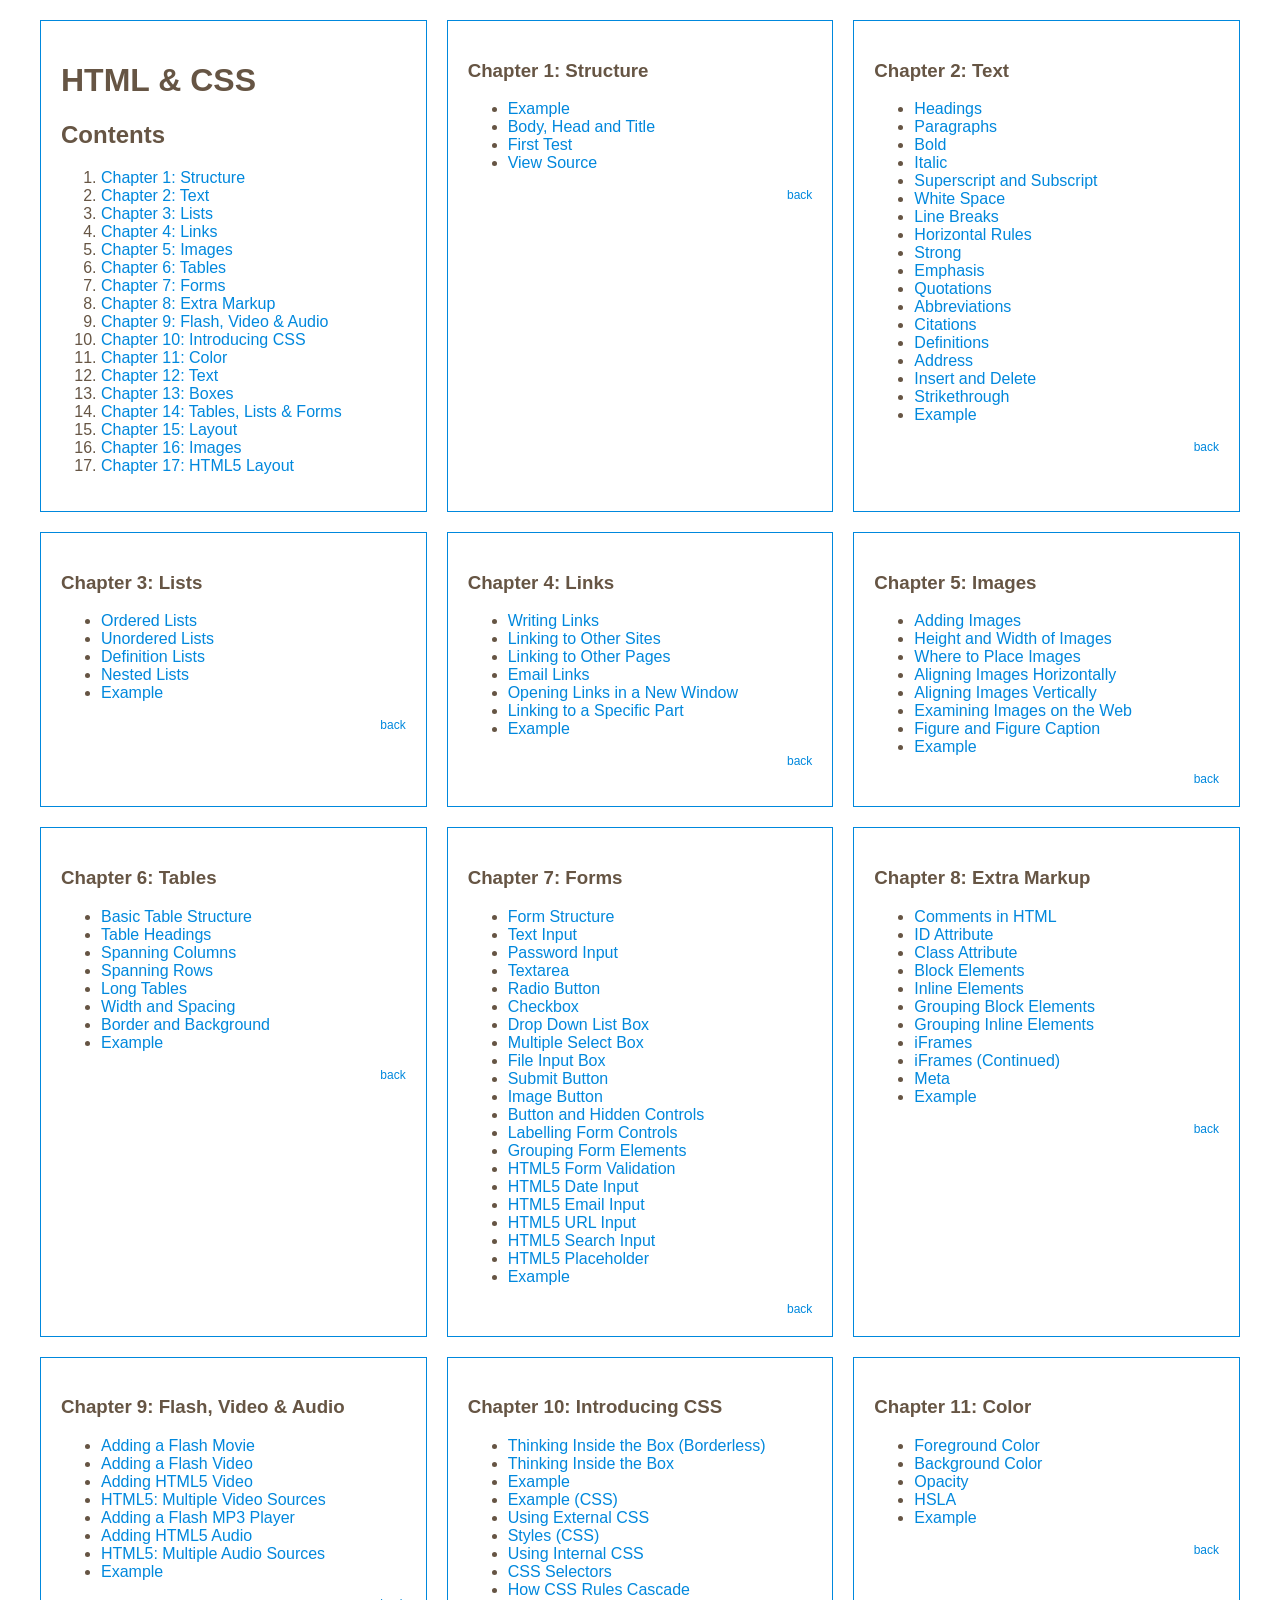
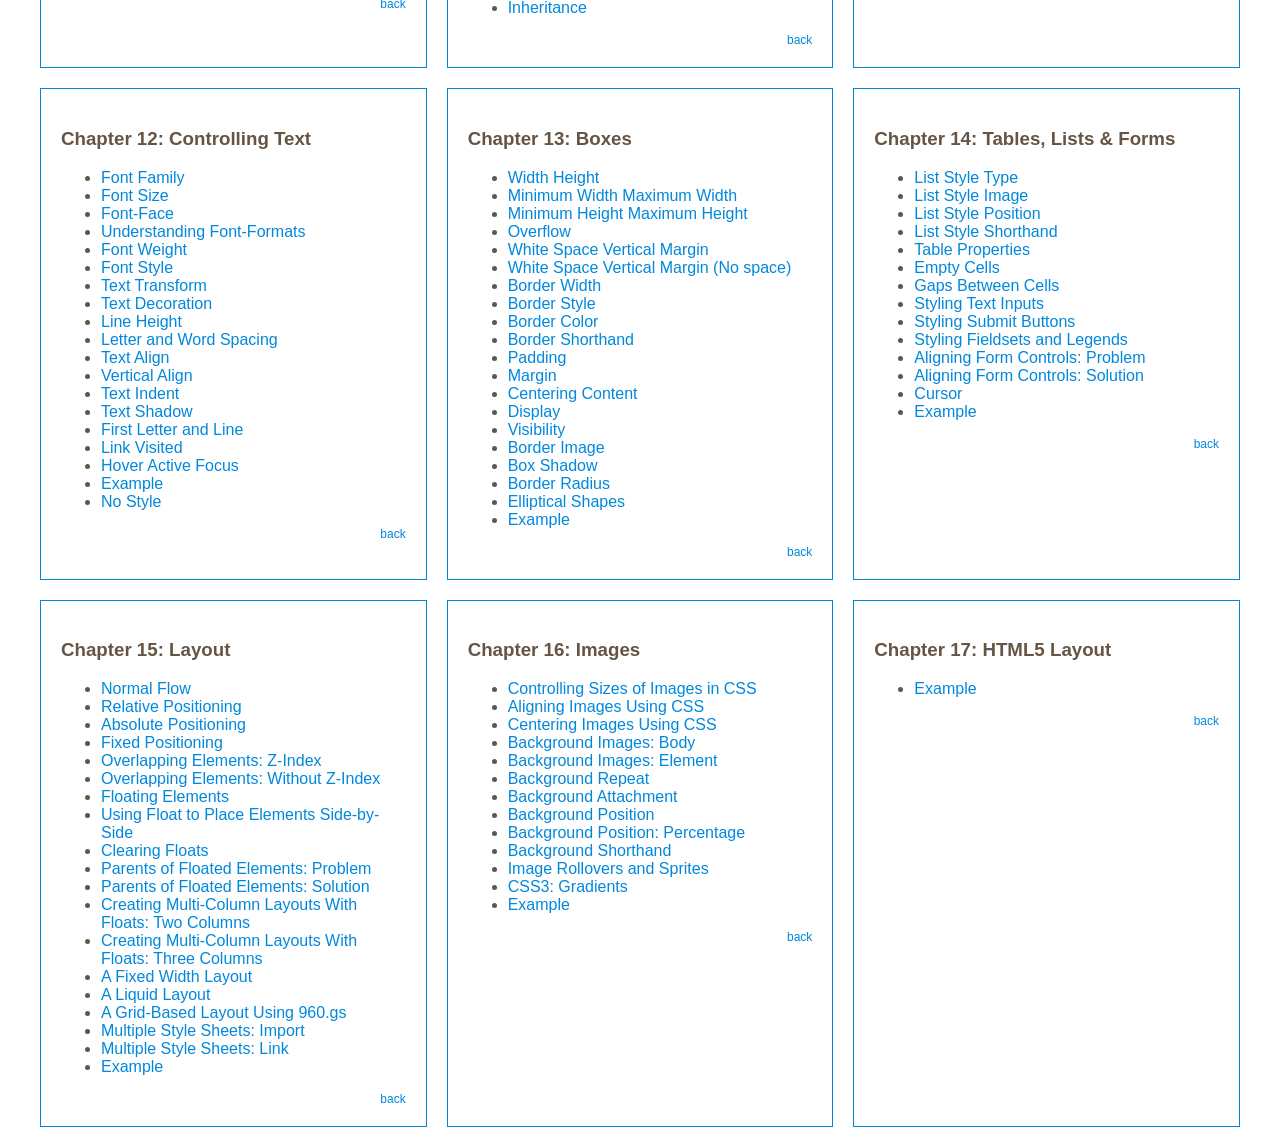
<file: index.html>
<!doctype html>
<html>
  <head>
    <title>HTML & CSS - Design and Build Websites</title>
    <link rel="stylesheet" href="./styles.css">
  </head>

  <body>
    <div id="container">
      <div class="section">
        <h1>HTML & CSS</h1>
        <h2 id="contents">Contents</h2>
        <ol>
          <li><a href="#one">Chapter 1: Structure</a></li>
          <li><a href="#two">Chapter 2: Text</a></li>
          <li><a href="#three">Chapter 3: Lists</a></li>
          <li><a href="#four">Chapter 4: Links</a></li>
          <li><a href="#five">Chapter 5: Images</a></li>
          <li><a href="#six">Chapter 6: Tables</a></li>
          <li><a href="#seven">Chapter 7: Forms</a></li>
          <li><a href="#eight">Chapter 8: Extra Markup</a></li>
          <li><a href="#nine">Chapter 9: Flash, Video & Audio</a></li>
          <li><a href="#ten">Chapter 10: Introducing CSS</a></li>
          <li><a href="#eleven">Chapter 11: Color</a></li>
          <li><a href="#twelve">Chapter 12: Text</a></li>
          <li><a href="#thirteen">Chapter 13: Boxes</a></li>
          <li><a href="#fourteen">Chapter 14: Tables, Lists & Forms</a></li>
          <li><a href="#fifteen">Chapter 15: Layout</a></li>
          <li><a href="#sixteen">Chapter 16: Images</a></li>
          <li><a href="#seventeen">Chapter 17: HTML5 Layout</a></li>
        </ol>
      </div>
      <div class="section">
        <h3 id="one">Chapter 1: Structure</h3>
        <ul>
          <li><a href="chapter-01/example.html">Example</a></li>
          <li>
            <a href="chapter-01/body-head-title.html">Body, Head and Title</a>
          </li>
          <li><a href="chapter-01/first-test.html">First Test</a></li>
          <li><a href="chapter-01/view-source.html">View Source</a></li>
        </ul>
        <p><a class="little" href="#contents">back</a></p>
      </div>
      <div class="section">
        <h3 id="two">Chapter 2: Text</h3>
        <ul>
          <li><a href="chapter-02/headings.html">Headings</a></li>
          <li><a href="chapter-02/paragraphs.html">Paragraphs</a></li>
          <li><a href="chapter-02/bold.html">Bold</a></li>
          <li><a href="chapter-02/italic.html">Italic</a></li>
          <li>
            <a href="chapter-02/superscript-and-subscript.html"
              >Superscript and Subscript</a
            >
          </li>
          <li><a href="chapter-02/white-space.html">White Space</a></li>
          <li><a href="chapter-02/line-breaks.html">Line Breaks</a></li>
          <li>
            <a href="chapter-02/horizontal-rules.html">Horizontal Rules</a>
          </li>
          <li><a href="chapter-02/strong.html">Strong</a></li>
          <li><a href="chapter-02/emphasis.html">Emphasis</a></li>
          <li><a href="chapter-02/quotations.html">Quotations</a></li>
          <li><a href="chapter-02/abbreviations.html">Abbreviations</a></li>
          <li><a href="chapter-02/citations.html">Citations</a></li>
          <li><a href="chapter-02/definitions.html">Definitions</a></li>
          <li><a href="chapter-02/address.html">Address</a></li>
          <li>
            <a href="chapter-02/insert-and-delete.html">Insert and Delete</a>
          </li>
          <li><a href="chapter-02/strikethrough.html">Strikethrough</a></li>
          <li><a href="chapter-02/example.html">Example</a></li>
        </ul>
        <p><a class="little" href="#contents">back</a></p>
      </div>
      <div class="section">
        <h3 id="three">Chapter 3: Lists</h3>
        <ul>
          <li><a href="chapter-03/ordered-lists.html">Ordered Lists</a></li>
          <li><a href="chapter-03/unordered-lists.html">Unordered Lists</a></li>
          <li>
            <a href="chapter-03/definition-lists.html">Definition Lists</a>
          </li>
          <li><a href="chapter-03/nested-lists.html">Nested Lists</a></li>
          <li><a href="chapter-03/example.html">Example</a></li>
        </ul>
        <p><a class="little" href="#contents">back</a></p>
      </div>
      <div class="section">
        <h3 id="four">Chapter 4: Links</h3>
        <ul>
          <li><a href="chapter-04/writing-links.html">Writing Links</a></li>
          <li>
            <a href="chapter-04/linking-to-other-sites.html"
              >Linking to Other Sites</a
            >
          </li>
          <li>
            <a href="chapter-04/linking-to-other-pages.html"
              >Linking to Other Pages</a
            >
          </li>
          <li><a href="chapter-04/email-links.html">Email Links</a></li>
          <li>
            <a href="chapter-04/opening-links-in-a-new-window.html"
              >Opening Links in a New Window</a
            >
          </li>
          <li>
            <a href="chapter-04/linking-to-a-specific-part.html"
              >Linking to a Specific Part</a
            >
          </li>
          <li><a href="chapter-04/example.html">Example</a></li>
        </ul>
        <p><a class="little" href="#contents">back</a></p>
      </div>
      <div class="section">
        <h3 id="five">Chapter 5: Images</h3>
        <ul>
          <li><a href="chapter-05/adding-images.html">Adding Images</a></li>
          <li>
            <a href="chapter-05/height-and-width-of-images.html"
              >Height and Width of Images</a
            >
          </li>
          <li>
            <a href="chapter-05/where-to-place-images.html"
              >Where to Place Images</a
            >
          </li>
          <li>
            <a href="chapter-05/aligning-images-horizontally.html"
              >Aligning Images Horizontally</a
            >
          </li>
          <li>
            <a href="chapter-05/aligning-images-vertically.html"
              >Aligning Images Vertically</a
            >
          </li>
          <li>
            <a href="chapter-05/examining-images-on-the-web.html"
              >Examining Images on the Web</a
            >
          </li>
          <li>
            <a href="chapter-05/figure-and-figure-caption.html"
              >Figure and Figure Caption</a
            >
          </li>
          <li><a href="chapter-05/example.html">Example</a></li>
        </ul>
        <p><a class="little" href="#contents">back</a></p>
      </div>
      <div class="section">
        <h3 id="six">Chapter 6: Tables</h3>
        <ul>
          <li>
            <a href="chapter-06/basic-table-structure.html"
              >Basic Table Structure</a
            >
          </li>
          <li><a href="chapter-06/table-headings.html">Table Headings</a></li>
          <li>
            <a href="chapter-06/spanning-columns.html">Spanning Columns</a>
          </li>
          <li><a href="chapter-06/spanning-rows.html">Spanning Rows</a></li>
          <li><a href="chapter-06/long-tables.html">Long Tables</a></li>
          <li>
            <a href="chapter-06/width-and-spacing.html">Width and Spacing</a>
          </li>
          <li>
            <a href="chapter-06/border-and-background.html"
              >Border and Background</a
            >
          </li>
          <li><a href="chapter-06/example.html">Example</a></li>
        </ul>
        <p><a class="little" href="#contents">back</a></p>
      </div>
      <div class="section">
        <h3 id="seven">Chapter 7: Forms</h3>
        <ul>
          <li><a href="chapter-07/form-structure.html">Form Structure</a></li>
          <li><a href="chapter-07/text-input.html">Text Input</a></li>
          <li><a href="chapter-07/password-input.html">Password Input</a></li>
          <li><a href="chapter-07/textarea.html">Textarea</a></li>
          <li><a href="chapter-07/radio-button.html">Radio Button</a></li>
          <li><a href="chapter-07/checkbox.html">Checkbox</a></li>
          <li>
            <a href="chapter-07/drop-down-list-box.html">Drop Down List Box</a>
          </li>
          <li>
            <a href="chapter-07/multiple-select-box.html"
              >Multiple Select Box</a
            >
          </li>
          <li><a href="chapter-07/file-input-box.html">File Input Box</a></li>
          <li><a href="chapter-07/submit-button.html">Submit Button</a></li>
          <li><a href="chapter-07/image-button.html">Image Button</a></li>
          <li>
            <a href="chapter-07/button-and-hidden-controls.html"
              >Button and Hidden Controls</a
            >
          </li>
          <li>
            <a href="chapter-07/labelling-form-controls.html"
              >Labelling Form Controls</a
            >
          </li>
          <li>
            <a href="chapter-07/grouping-form-elements.html"
              >Grouping Form Elements</a
            >
          </li>
          <li>
            <a href="chapter-07/html5-form-validation.html"
              >HTML5 Form Validation</a
            >
          </li>
          <li>
            <a href="chapter-07/html5-date-input.html">HTML5 Date Input</a>
          </li>
          <li>
            <a href="chapter-07/html5-email-input.html">HTML5 Email Input</a>
          </li>
          <li><a href="chapter-07/html5-url-input.html">HTML5 URL Input</a></li>
          <li>
            <a href="chapter-07/html5-search-input.html">HTML5 Search Input</a>
          </li>
          <li>
            <a href="chapter-07/html5-placeholder.html">HTML5 Placeholder</a>
          </li>
          <li><a href="chapter-07/example.html">Example</a></li>
        </ul>
        <p><a class="little" href="#contents">back</a></p>
      </div>
      <div class="section">
        <h3 id="eight">Chapter 8: Extra Markup</h3>
        <ul>
          <li>
            <a href="chapter-08/comments-in-html.html">Comments in HTML</a>
          </li>
          <li><a href="chapter-08/id-attribute.html">ID Attribute</a></li>
          <li><a href="chapter-08/class-attribute.html">Class Attribute</a></li>
          <li><a href="chapter-08/block-elements.html">Block Elements</a></li>
          <li><a href="chapter-08/inline-elements.html">Inline Elements</a></li>
          <li>
            <a href="chapter-08/grouping-block-elements.html"
              >Grouping Block Elements</a
            >
          </li>
          <li>
            <a href="chapter-08/grouping-inline-elements.html"
              >Grouping Inline Elements</a
            >
          </li>
          <li><a href="chapter-08/iframes.html">iFrames</a></li>
          <li>
            <a href="chapter-08/iframes-continued.html">iFrames (Continued)</a>
          </li>
          <li><a href="chapter-08/meta.html">Meta</a></li>
          <li><a href="chapter-08/example.html">Example</a></li>
        </ul>
        <p><a class="little" href="#contents">back</a></p>
      </div>
      <div class="section">
        <h3 id="nine">Chapter 9: Flash, Video & Audio</h3>
        <ul>
          <li>
            <a href="chapter-09/adding-a-flash-movie.html"
              >Adding a Flash Movie</a
            >
          </li>
          <li>
            <a href="chapter-09/adding-a-flash-video.html"
              >Adding a Flash Video</a
            >
          </li>
          <li>
            <a href="chapter-09/adding-html5-video.html">Adding HTML5 Video</a>
          </li>
          <li>
            <a href="chapter-09/multiple-video-sources.html"
              >HTML5: Multiple Video Sources</a
            >
          </li>
          <li>
            <a href="chapter-09/adding-a-flash-mp3-player.html"
              >Adding a Flash MP3 Player</a
            >
          </li>
          <li>
            <a href="chapter-09/adding-html5-audio.html">Adding HTML5 Audio</a>
          </li>
          <li>
            <a href="chapter-09/multiple-audio-sources.html"
              >HTML5: Multiple Audio Sources</a
            >
          </li>
          <li><a href="chapter-09/example.html">Example</a></li>
        </ul>
        <p><a class="little" href="#contents">back</a></p>
      </div>
      <div class="section">
        <h3 id="ten">Chapter 10: Introducing CSS</h3>
        <ul>
          <li>
            <a href="chapter-10/thinking-inside-the-box-borderless.html"
              >Thinking Inside the Box (Borderless)</a
            >
          </li>
          <li>
            <a href="chapter-10/thinking-inside-the-box.html"
              >Thinking Inside the Box</a
            >
          </li>
          <li><a href="chapter-10/example.html">Example</a></li>
          <li><a href="chapter-10/css/example.css">Example (CSS)</a></li>
          <li>
            <a href="chapter-10/using-external-css.html">Using External CSS</a>
          </li>
          <li><a href="chapter-10/css/styles.css">Styles (CSS)</a></li>
          <li>
            <a href="chapter-10/using-internal-css.html">Using Internal CSS</a>
          </li>
          <li><a href="chapter-10/css-selectors.html">CSS Selectors</a></li>
          <li><a href="chapter-10/cascade.html">How CSS Rules Cascade</a></li>
          <li><a href="chapter-10/inheritance.html">Inheritance</a></li>
        </ul>
        <p><a class="little" href="#contents">back</a></p>
      </div>
      <div class="section">
        <h3 id="eleven">Chapter 11: Color</h3>
        <ul>
          <li>
            <a href="chapter-11/foreground-color.html">Foreground Color</a>
          </li>
          <li>
            <a href="chapter-11/background-color.html">Background Color</a>
          </li>
          <li><a href="chapter-11/opacity.html">Opacity</a></li>
          <li><a href="chapter-11/hsla.html">HSLA</a></li>
          <li><a href="chapter-11/example.html">Example</a></li>
        </ul>
        <p><a class="little" href="#contents">back</a></p>
      </div>
      <div class="section">
        <h3 id="twelve">Chapter 12: Controlling Text</h3>
        <ul>
          <li><a href="chapter-12/font-family.html">Font Family</a></li>
          <li><a href="chapter-12/font-size.html">Font Size</a></li>
          <li><a href="chapter-12/font-face.html">Font-Face</a></li>
          <li>
            <a href="chapter-12/understanding-font-formats.html"
              >Understanding Font-Formats</a
            >
          </li>
          <li><a href="chapter-12/font-weight.html">Font Weight</a></li>
          <li><a href="chapter-12/font-style.html">Font Style</a></li>
          <li><a href="chapter-12/text-transform.html">Text Transform</a></li>
          <li><a href="chapter-12/text-decoration.html">Text Decoration</a></li>
          <li><a href="chapter-12/line-height.html">Line Height</a></li>
          <li>
            <a href="chapter-12/letter-and-word-spacing.html"
              >Letter and Word Spacing</a
            >
          </li>
          <li><a href="chapter-12/text-align.html">Text Align</a></li>
          <li><a href="chapter-12/vertical-align.html">Vertical Align</a></li>
          <li><a href="chapter-12/text-indent.html">Text Indent</a></li>
          <li><a href="chapter-12/text-shadow.html">Text Shadow</a></li>
          <li>
            <a href="chapter-12/first-letter-and-line.html"
              >First Letter and Line</a
            >
          </li>
          <li><a href="chapter-12/link-visited.html">Link Visited</a></li>
          <li>
            <a href="chapter-12/hover-active-focus.html">Hover Active Focus</a>
          </li>
          <li><a href="chapter-12/example.html">Example</a></li>
          <li><a href="chapter-12/no-style.html">No Style</a></li>
        </ul>
        <p><a class="little" href="#contents">back</a></p>
      </div>
      <div class="section">
        <h3 id="thirteen">Chapter 13: Boxes</h3>
        <ul>
          <li><a href="chapter-13/width-height.html">Width Height</a></li>
          <li>
            <a href="chapter-13/min-width-max-width.html"
              >Minimum Width Maximum Width</a
            >
          </li>
          <li>
            <a href="chapter-13/min-height-max-height.html"
              >Minimum Height Maximum Height</a
            >
          </li>
          <li><a href="chapter-13/overflow.html">Overflow</a></li>
          <li>
            <a href="chapter-13/white-space-vertical-margin.html"
              >White Space Vertical Margin</a
            >
          </li>
          <li>
            <a href="chapter-13/white-space-vertical-margin-no-space.html"
              >White Space Vertical Margin (No space)</a
            >
          </li>
          <li><a href="chapter-13/border-width.html">Border Width</a></li>
          <li><a href="chapter-13/border-style.html">Border Style</a></li>
          <li><a href="chapter-13/border-color.html">Border Color</a></li>
          <li>
            <a href="chapter-13/border-shorthand.html">Border Shorthand</a>
          </li>
          <li><a href="chapter-13/padding.html">Padding</a></li>
          <li><a href="chapter-13/margin.html">Margin</a></li>
          <li>
            <a href="chapter-13/centering-content.html">Centering Content</a>
          </li>
          <li><a href="chapter-13/display.html">Display</a></li>
          <li><a href="chapter-13/visibility.html">Visibility</a></li>
          <li><a href="chapter-13/border-image.html">Border Image</a></li>
          <li><a href="chapter-13/box-shadow.html">Box Shadow</a></li>
          <li><a href="chapter-13/border-radius.html">Border Radius</a></li>
          <li>
            <a href="chapter-13/elliptical-shapes.html">Elliptical Shapes</a>
          </li>
          <li><a href="chapter-13/example.html">Example</a></li>
        </ul>
        <p><a class="little" href="#contents">back</a></p>
      </div>
      <div class="section">
        <h3 id="fourteen">Chapter 14: Tables, Lists & Forms</h3>
        <ul>
          <li><a href="chapter-14/list-style-type.html">List Style Type</a></li>
          <li>
            <a href="chapter-14/list-style-image.html">List Style Image</a>
          </li>
          <li>
            <a href="chapter-14/list-style-position.html"
              >List Style Position</a
            >
          </li>
          <li><a href="chapter-14/list-style.html">List Style Shorthand</a></li>
          <li>
            <a href="chapter-14/table-properties.html">Table Properties</a>
          </li>
          <li><a href="chapter-14/empty-cells.html">Empty Cells</a></li>
          <li>
            <a href="chapter-14/gaps-between-cells.html">Gaps Between Cells</a>
          </li>
          <li>
            <a href="chapter-14/styling-text-inputs.html"
              >Styling Text Inputs</a
            >
          </li>
          <li>
            <a href="chapter-14/styling-submit-buttons.html"
              >Styling Submit Buttons</a
            >
          </li>
          <li>
            <a href="chapter-14/styling-fieldsets-and-legends.html"
              >Styling Fieldsets and Legends</a
            >
          </li>
          <li>
            <a href="chapter-14/aligning-form-controls-problem.html"
              >Aligning Form Controls: Problem</a
            >
          </li>
          <li>
            <a href="chapter-14/aligning-form-controls-solution.html"
              >Aligning Form Controls: Solution</a
            >
          </li>
          <li><a href="chapter-14/cursor.html">Cursor</a></li>
          <li><a href="chapter-14/example.html">Example</a></li>
        </ul>
        <p><a class="little" href="#contents">back</a></p>
      </div>
      <div class="section">
        <h3 id="fifteen">Chapter 15: Layout</h3>
        <ul>
          <li><a href="chapter-15/normal-flow.html">Normal Flow</a></li>
          <li>
            <a href="chapter-15/position-relative.html">Relative Positioning</a>
          </li>
          <li>
            <a href="chapter-15/position-absolute.html">Absolute Positioning</a>
          </li>
          <li>
            <a href="chapter-15/position-fixed.html">Fixed Positioning</a>
          </li>
          <li>
            <a href="chapter-15/z-index.html">Overlapping Elements: Z-Index</a>
          </li>
          <li>
            <a href="chapter-15/without-z-index.html"
              >Overlapping Elements: Without Z-Index</a
            >
          </li>
          <li><a href="chapter-15/float.html">Floating Elements</a></li>
          <li>
            <a href="chapter-15/using-float.html"
              >Using Float to Place Elements Side-by-Side</a
            >
          </li>
          <li><a href="chapter-15/clear.html">Clearing Floats</a></li>
          <li>
            <a href="chapter-15/float-problem.html"
              >Parents of Floated Elements: Problem</a
            >
          </li>
          <li>
            <a href="chapter-15/float-solution.html"
              >Parents of Floated Elements: Solution</a
            >
          </li>
          <li>
            <a href="chapter-15/columns-two.html"
              >Creating Multi-Column Layouts With Floats: Two Columns</a
            >
          </li>
          <li>
            <a href="chapter-15/columns-three.html"
              >Creating Multi-Column Layouts With Floats: Three Columns</a
            >
          </li>
          <li>
            <a href="chapter-15/fixed-width-layout.html"
              >A Fixed Width Layout</a
            >
          </li>
          <li><a href="chapter-15/liquid-layout.html">A Liquid Layout</a></li>
          <li>
            <a href="chapter-15/grid-layout.html"
              >A Grid-Based Layout Using 960.gs</a
            >
          </li>
          <li>
            <a href="chapter-15/multiple-style-sheets-import.html"
              >Multiple Style Sheets: Import</a
            >
          </li>
          <li>
            <a href="chapter-15/multiple-style-sheets-link.html"
              >Multiple Style Sheets: Link</a
            >
          </li>
          <li><a href="chapter-15/example.html">Example</a></li>
        </ul>
        <p><a class="little" href="#contents">back</a></p>
      </div>
      <div class="section">
        <h3 id="sixteen">Chapter 16: Images</h3>
        <ul>
          <li>
            <a href="chapter-16/image-sizes.html"
              >Controlling Sizes of Images in CSS</a
            >
          </li>
          <li>
            <a href="chapter-16/aligning-images.html"
              >Aligning Images Using CSS</a
            >
          </li>
          <li>
            <a href="chapter-16/centering-images.html"
              >Centering Images Using CSS</a
            >
          </li>
          <li>
            <a href="chapter-16/background-image-body.html"
              >Background Images: Body</a
            >
          </li>
          <li>
            <a href="chapter-16/background-image-element.html"
              >Background Images: Element</a
            >
          </li>
          <li>
            <a href="chapter-16/background-repeat.html">Background Repeat</a>
          </li>
          <li>
            <a href="chapter-16/background-attachment.html"
              >Background Attachment</a
            >
          </li>
          <li>
            <a href="chapter-16/background-position.html"
              >Background Position</a
            >
          </li>
          <li>
            <a href="chapter-16/background-position-percentage.html"
              >Background Position: Percentage</a
            >
          </li>
          <li>
            <a href="chapter-16/background-shorthand.html"
              >Background Shorthand</a
            >
          </li>
          <li>
            <a href="chapter-16/image-rollovers-and-sprites.html"
              >Image Rollovers and Sprites</a
            >
          </li>
          <li><a href="chapter-16/gradient.html">CSS3: Gradients</a></li>
          <li><a href="chapter-16/example.html">Example</a></li>
        </ul>
        <p><a class="little" href="#contents">back</a></p>
      </div>
      <div class="section">
        <h3 id="seventeen">Chapter 17: HTML5 Layout</h3>
        <ul>
          <li><a href="chapter-17/example.html">Example</a></li>
        </ul>
        <p><a class="little" href="#contents">back</a></p>
      </div>
    </div>
  </body>
</html>
</file>
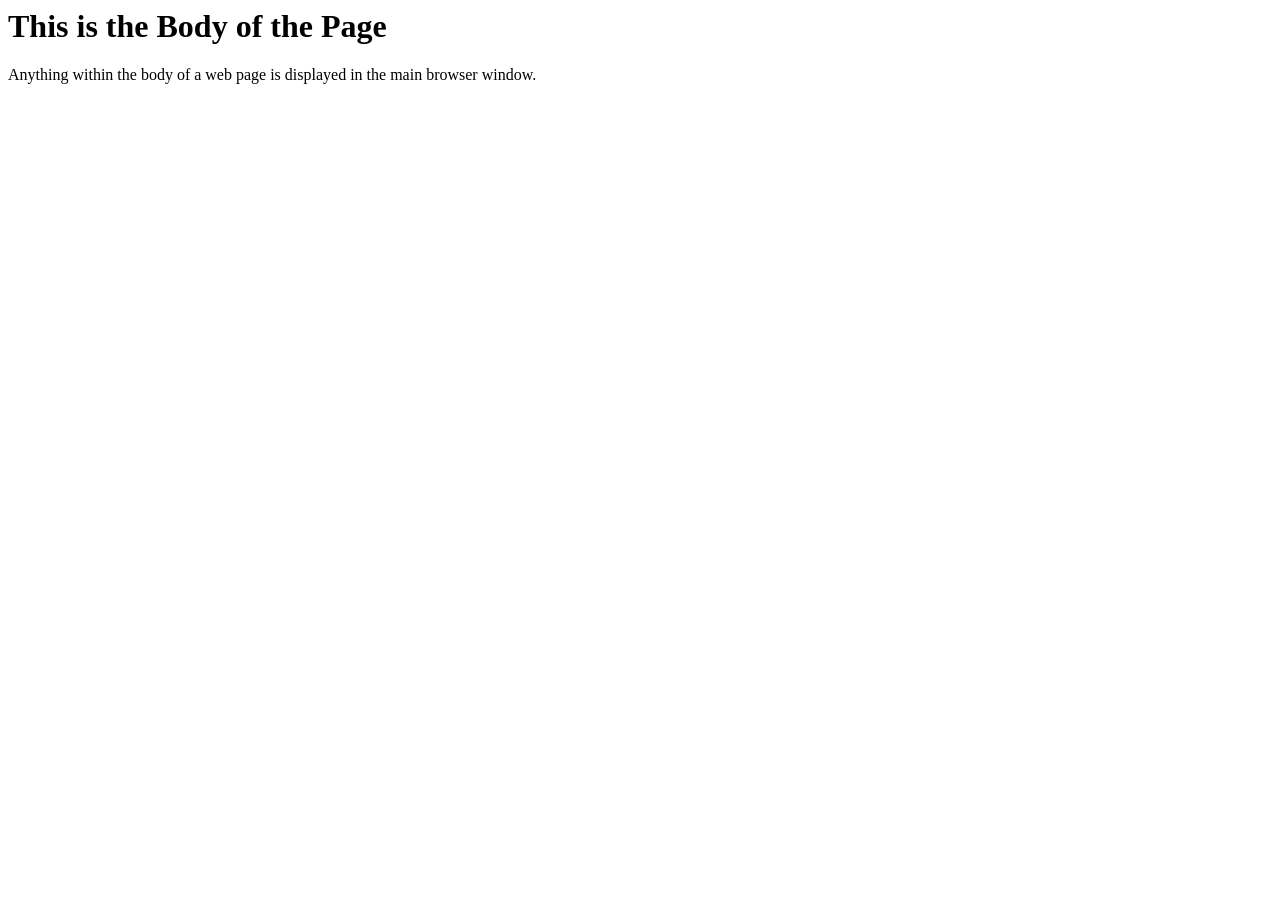
<file: chapter-01/body-head-title.html>
<html>

<head>
	<title>This is the Title of the Page</title>
</head>

<body>
	<h1>This is the Body of the Page</h1>
	<p>Anything within the body of a web page is displayed in the main browser window.</p>
</body>

</html>
</file>
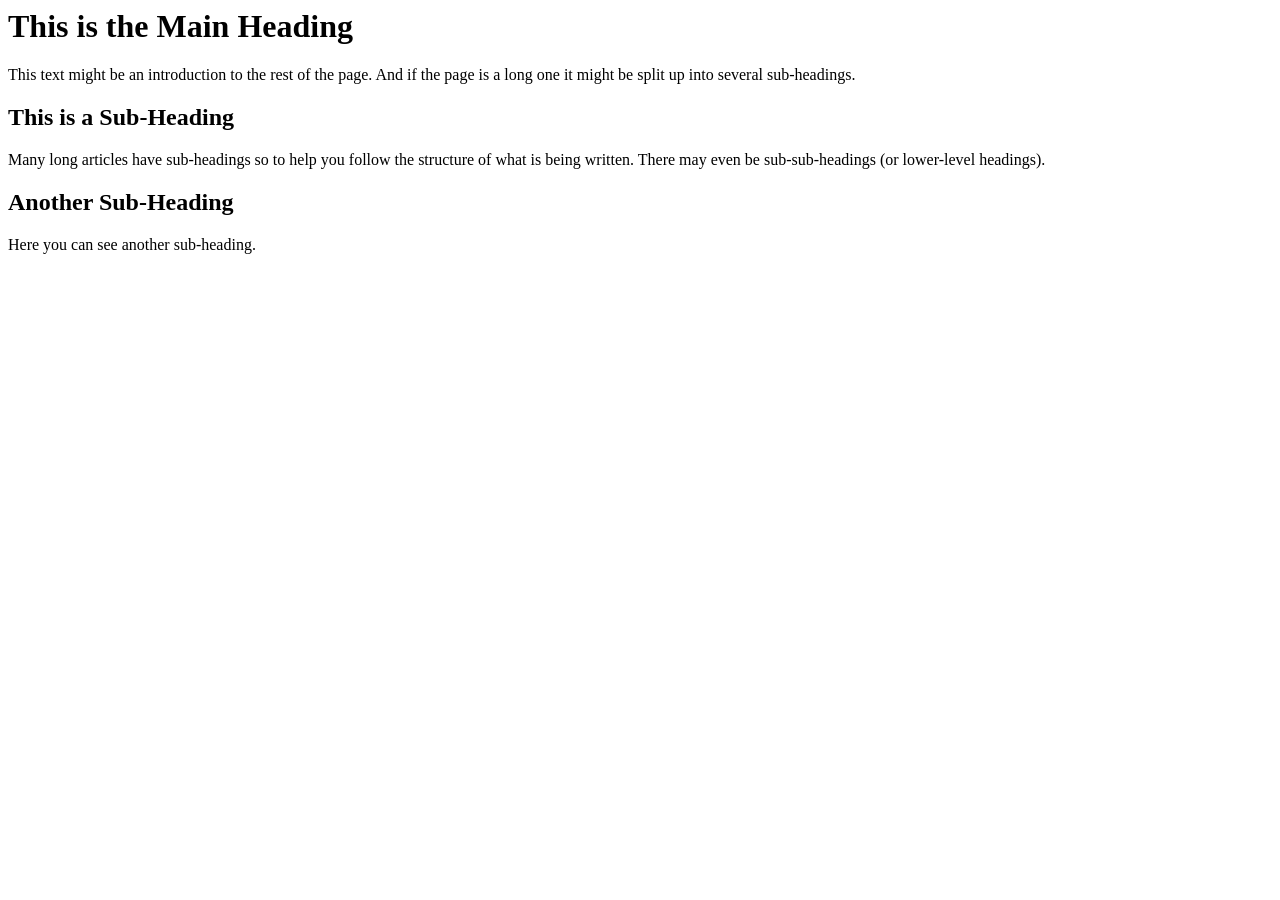
<file: chapter-01/example.html>
<html>

<body>
	<h1>This is the Main Heading</h1>
	<p>This text might be an introduction to the rest of the page. And if the page is a
		long one it might be split up into several sub-headings.
	<p>
	<h2>This is a Sub-Heading</h2>
	<p>Many long articles have sub-headings so to help you follow the structure of what
		is being written. There may even be sub-sub-headings (or lower-level headings).
	</p>
	<h2>Another Sub-Heading</h2>
	<p>Here you can see another sub-heading.</p>
</body>

</html>
</file>
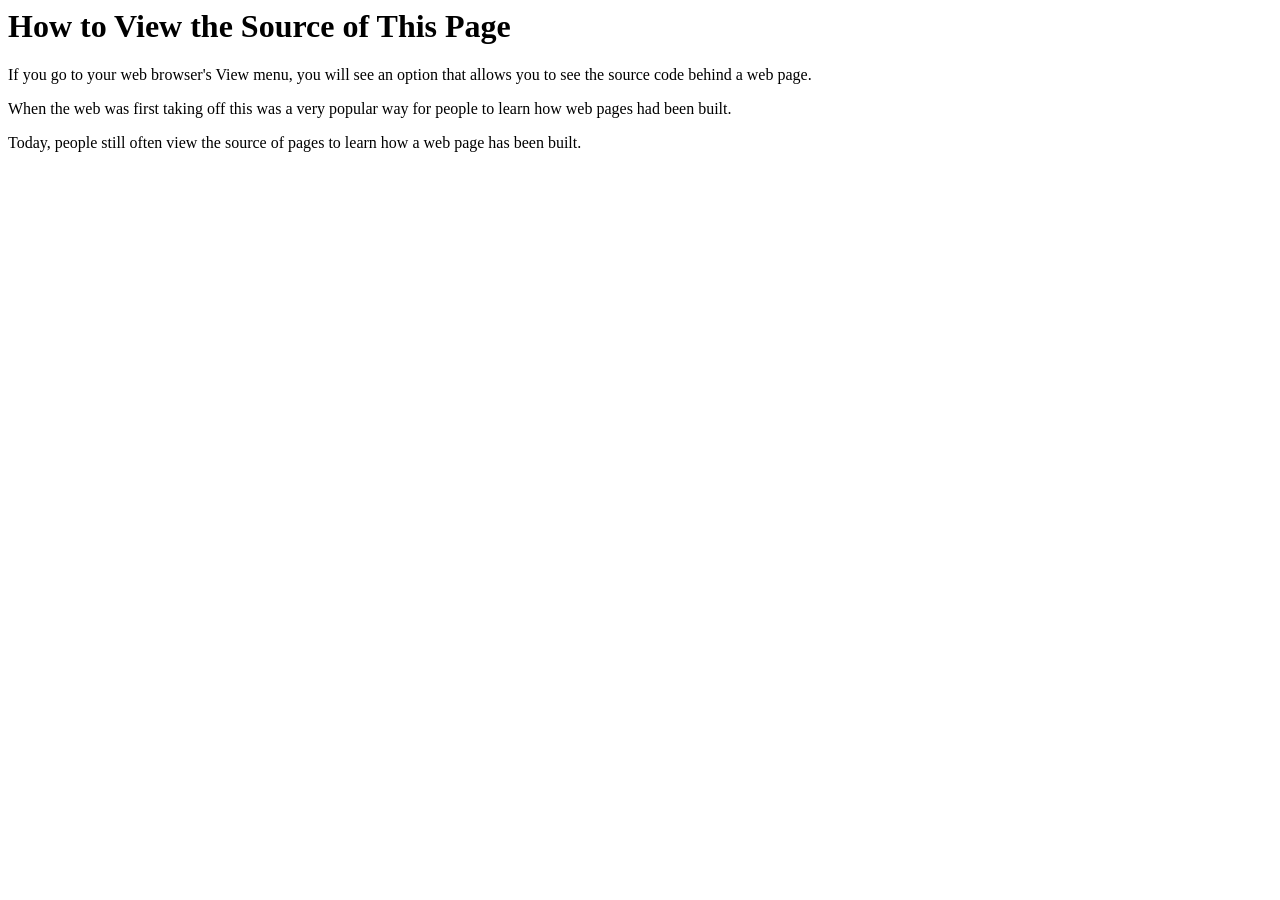
<file: chapter-01/view-source.html>
<html>

<head>
	<title>View the Source of This Page</title>
</head>

<body>
	<h1>How to View the Source of This Page</h1>
	<p>If you go to your web browser's View menu, you will see an option that allows you to see the source code behind a
		web page.</p>
	<p>When the web was first taking off this was a very popular way for people to learn how web pages had been built.
	</p>
	<p>Today, people still often view the source of pages to learn how a web page has been built.</p>
</body>

</html>
</file>
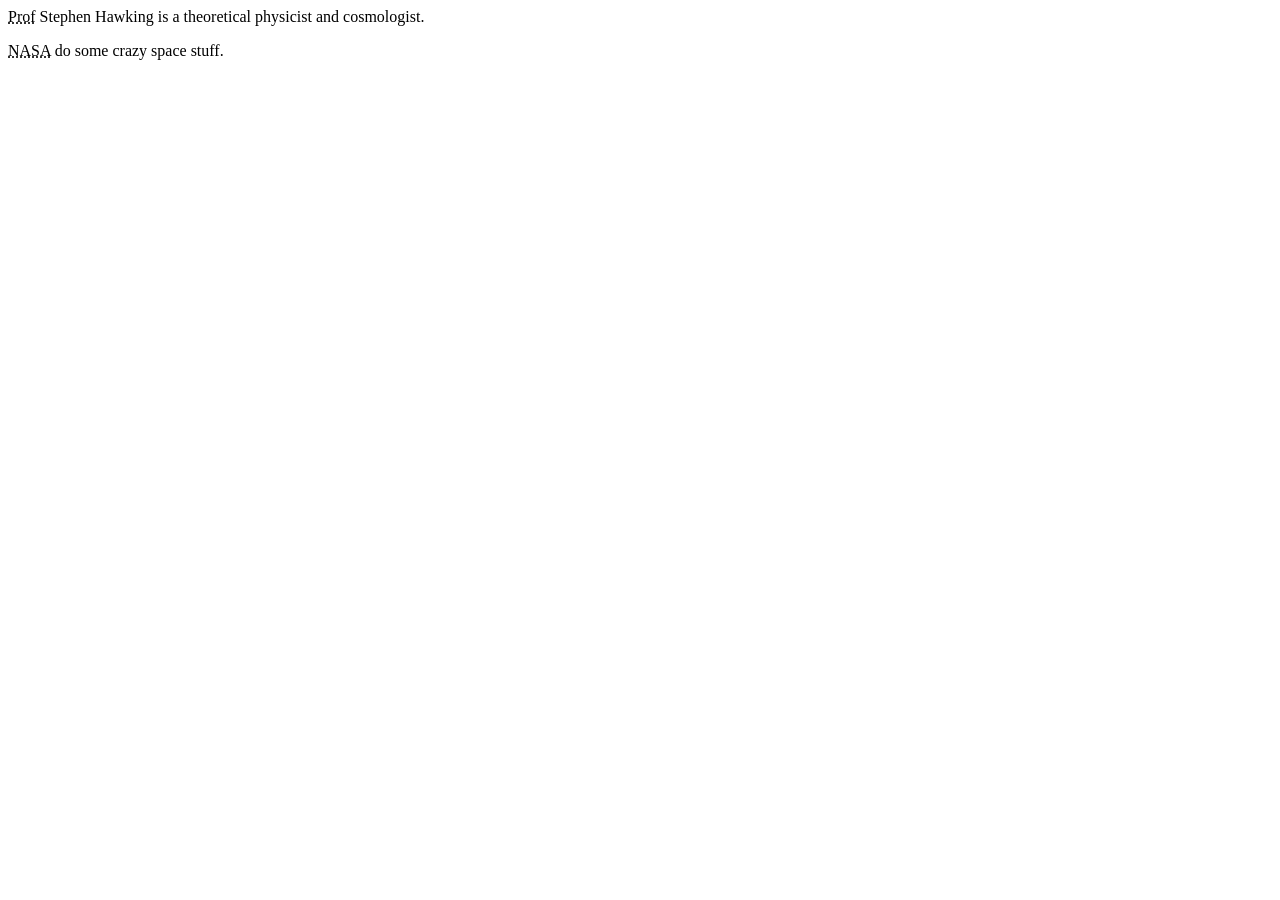
<file: chapter-02/abbreviations.html>
<html>

<head>
	<title>Abbreviations and Acronyms</title>
</head>

<body>
	<p><abbr title="Professor">Prof</abbr> Stephen Hawking is a theoretical physicist and cosmologist.</p>
	<p><acronym title="National Aeronautics and Space Administration">NASA</acronym> do some crazy space stuff.</p>
</body>

</html>
</file>
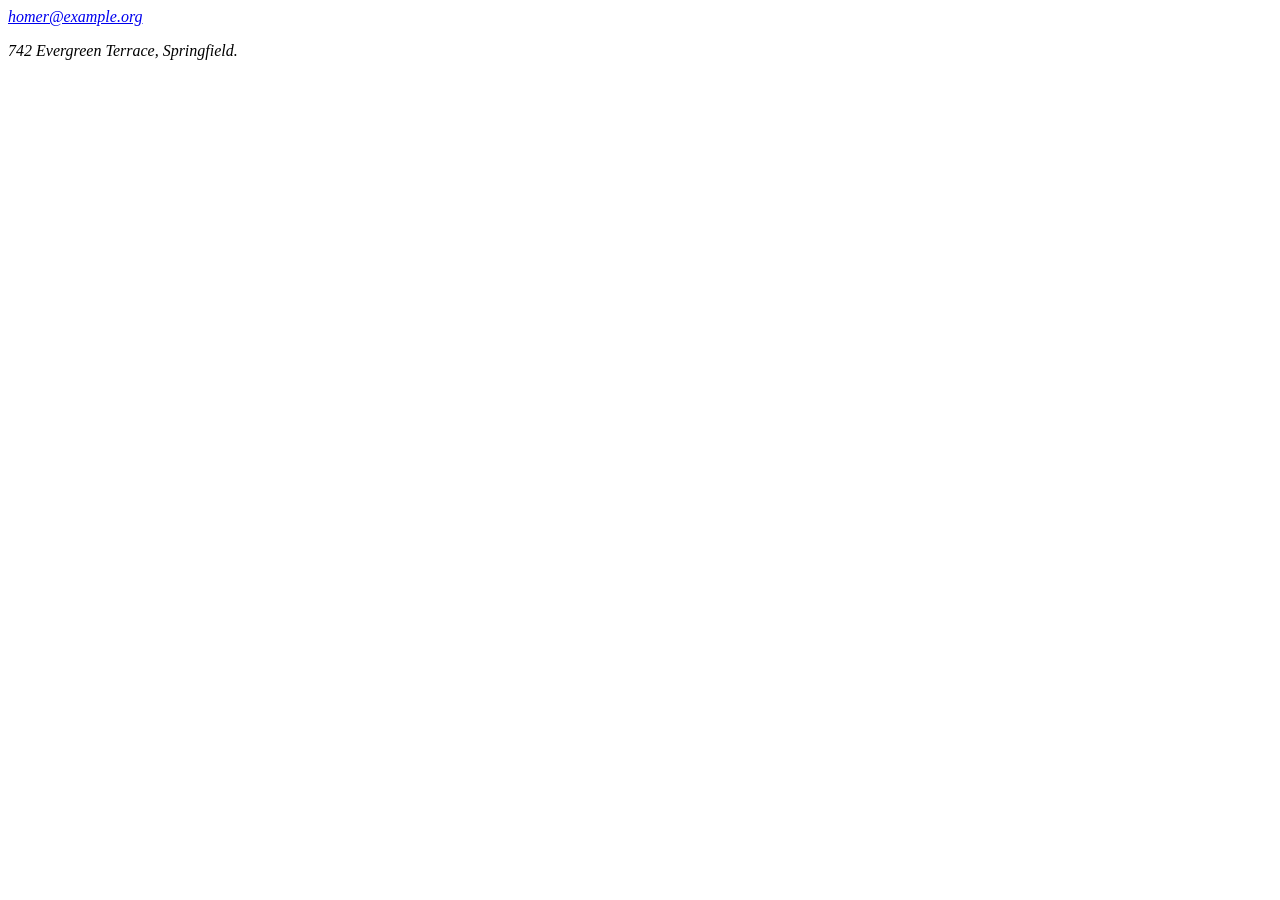
<file: chapter-02/address.html>
<html>

<head>
	<title>Address</title>
</head>

<body>
	<address>
		<p><a href="mailto:homer@example.org">homer@example.org</a></p>
		<p>742 Evergreen Terrace, Springfield.</p>
	</address>
</body>

</html>
</file>
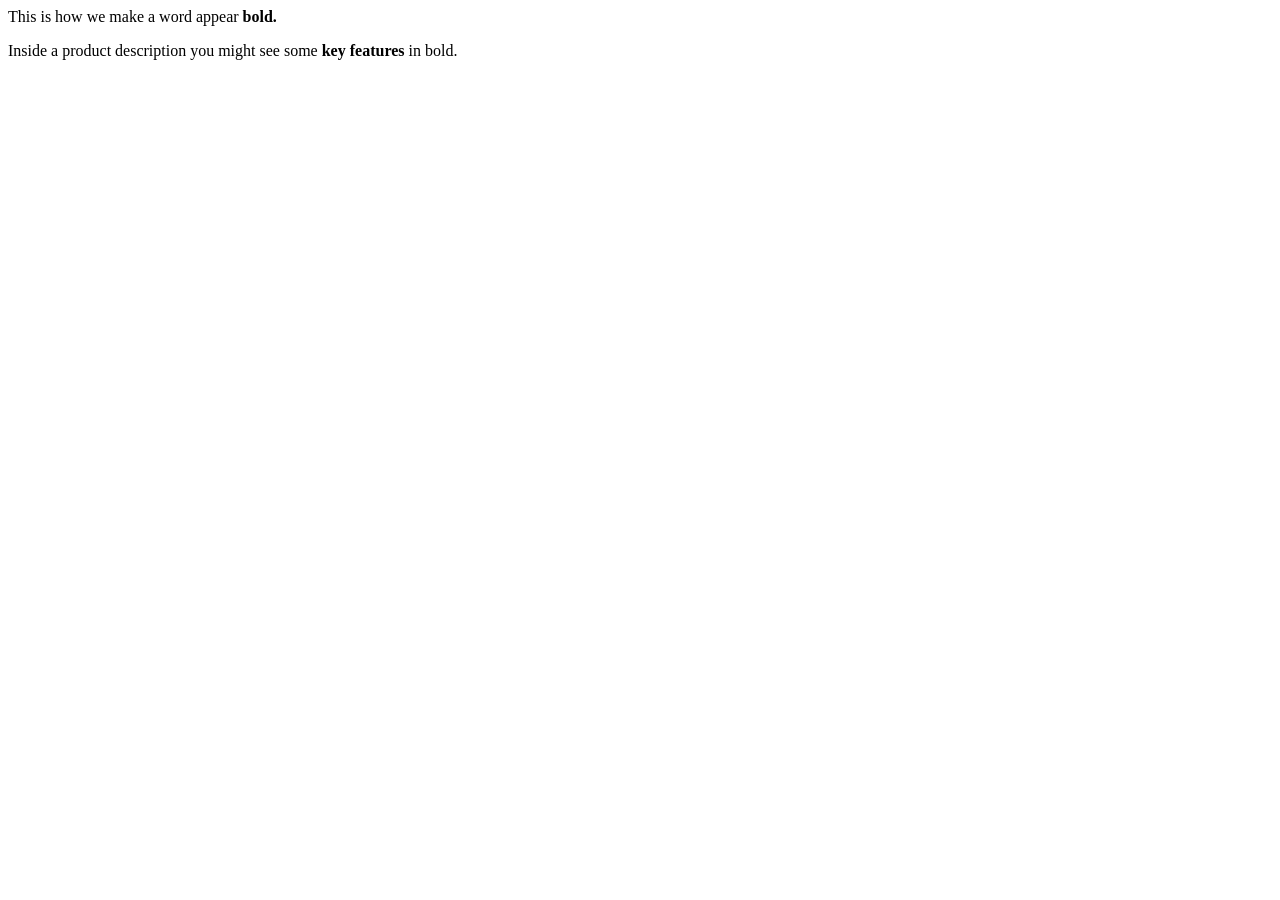
<file: chapter-02/bold.html>
<html>

<head>
	<title>Bold</title>
</head>

<body>
	<p>This is how we make a word appear <b>bold.</b></p>
	<p>Inside a product description you might see some <b>key features</b> in bold.</p>
</body>

</html>
</file>
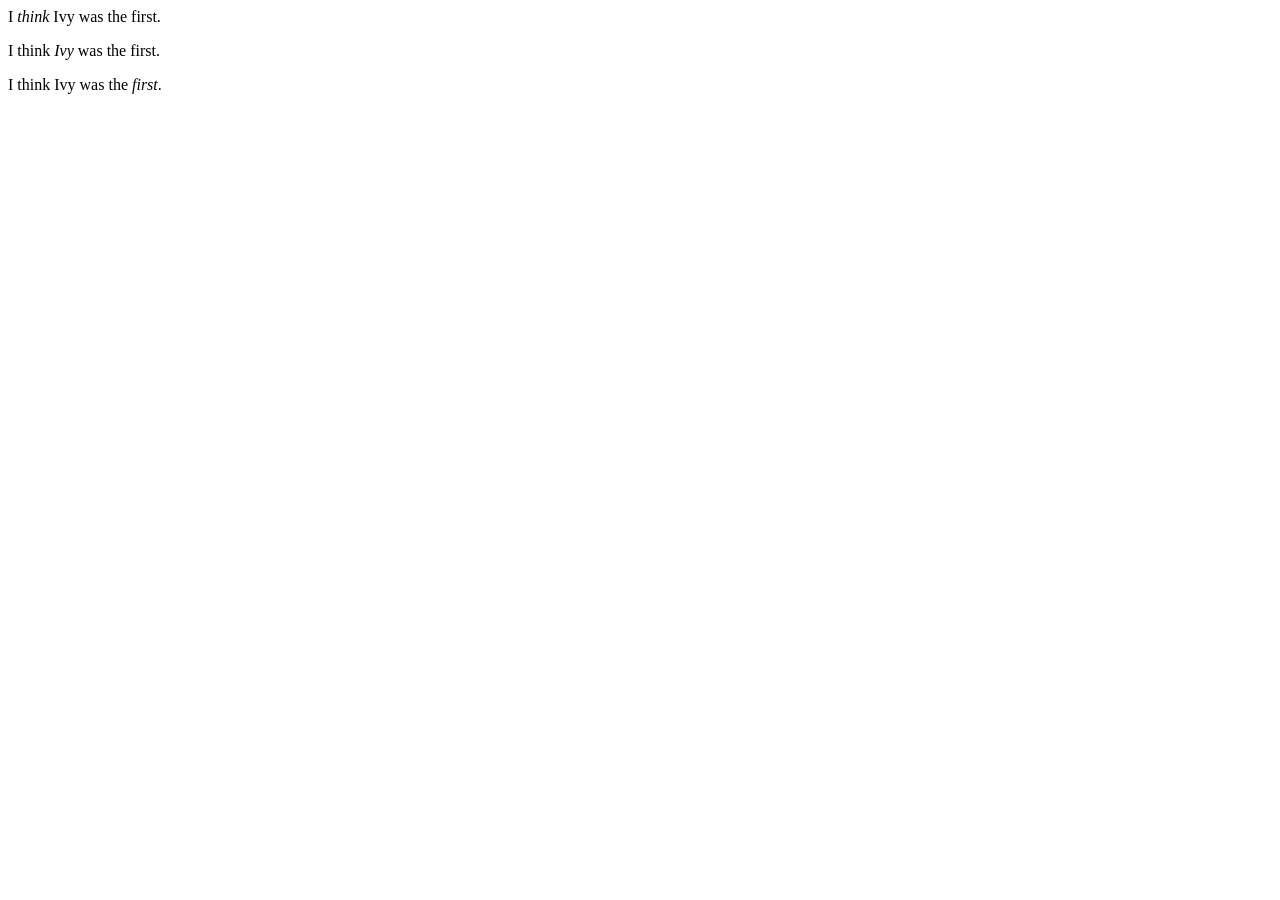
<file: chapter-02/emphasis.html>
<html>

<head>
	<title>Emphasis</title>
</head>

<body>
	<p>I <em>think</em> Ivy was the first.</p>
	<p>I think <em>Ivy</em> was the first.</p>
	<p>I think Ivy was the <em>first</em>.</p>
</body>

</html>
</file>
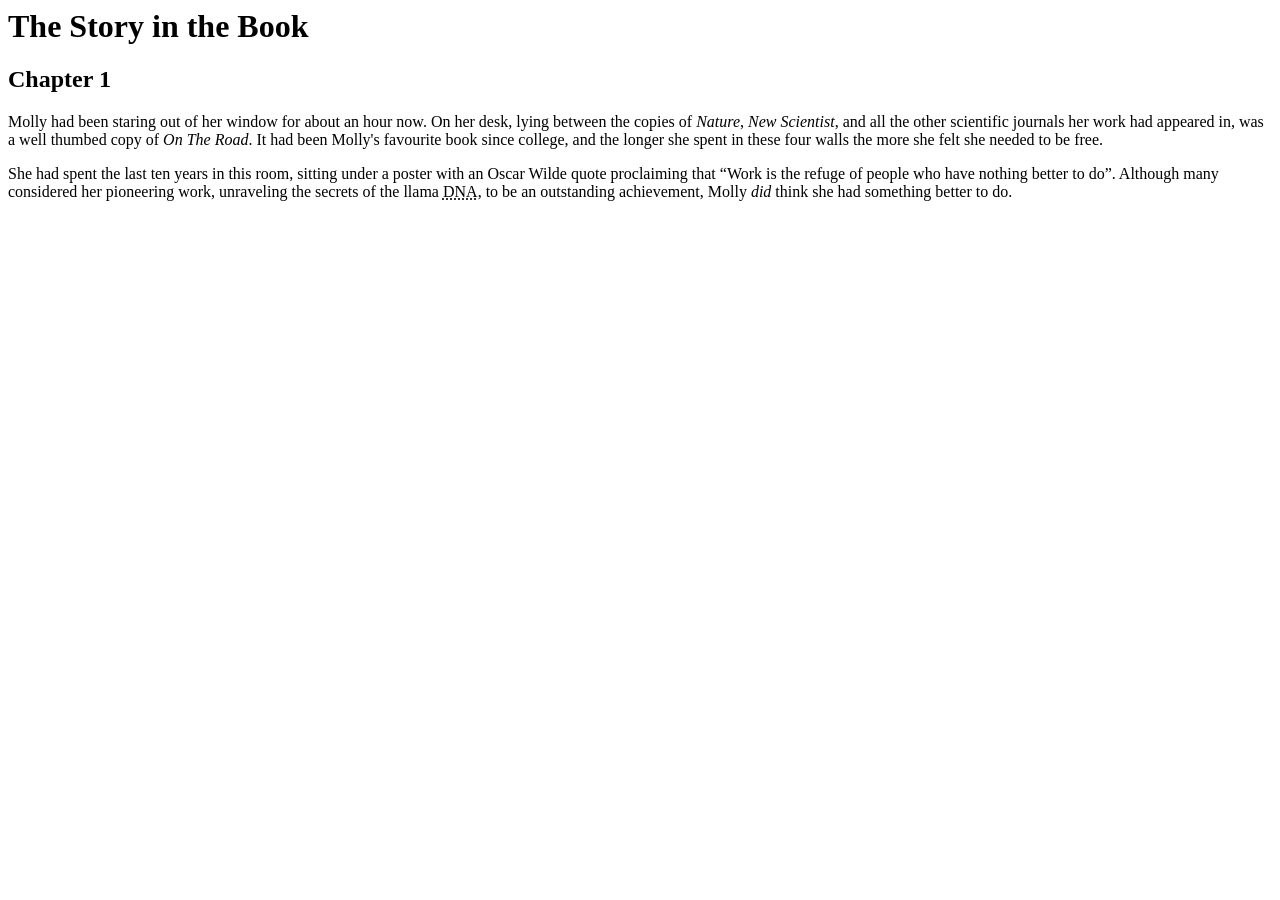
<file: chapter-02/example.html>
<html>	<head>		<title>Text</title>	</head>	<body>		<h1>The Story in the Book</h1>		<h2>Chapter 1</h2>		<p>Molly had been staring out of her window for about an hour now. On her desk, lying between the copies of <i>Nature</i>, <i>New Scientist</i>, and all the other scientific journals her work had appeared in, was a well thumbed copy of <cite>On The Road</cite>. It had been Molly's favourite book since college, and the longer she spent in these four walls the more she felt she needed to be free.</p>		<p>She had spent the last ten years in this room, sitting under a poster with an Oscar Wilde quote proclaiming that <q>Work is the refuge of people who have nothing better to do</q>. Although many considered her pioneering work, unraveling the secrets of the llama <abbr title="Deoxyribonucleic acid">DNA</abbr>, to be an outstanding achievement, Molly <em>did</em> think she had something better to do.</p>	</body></html>
</file>
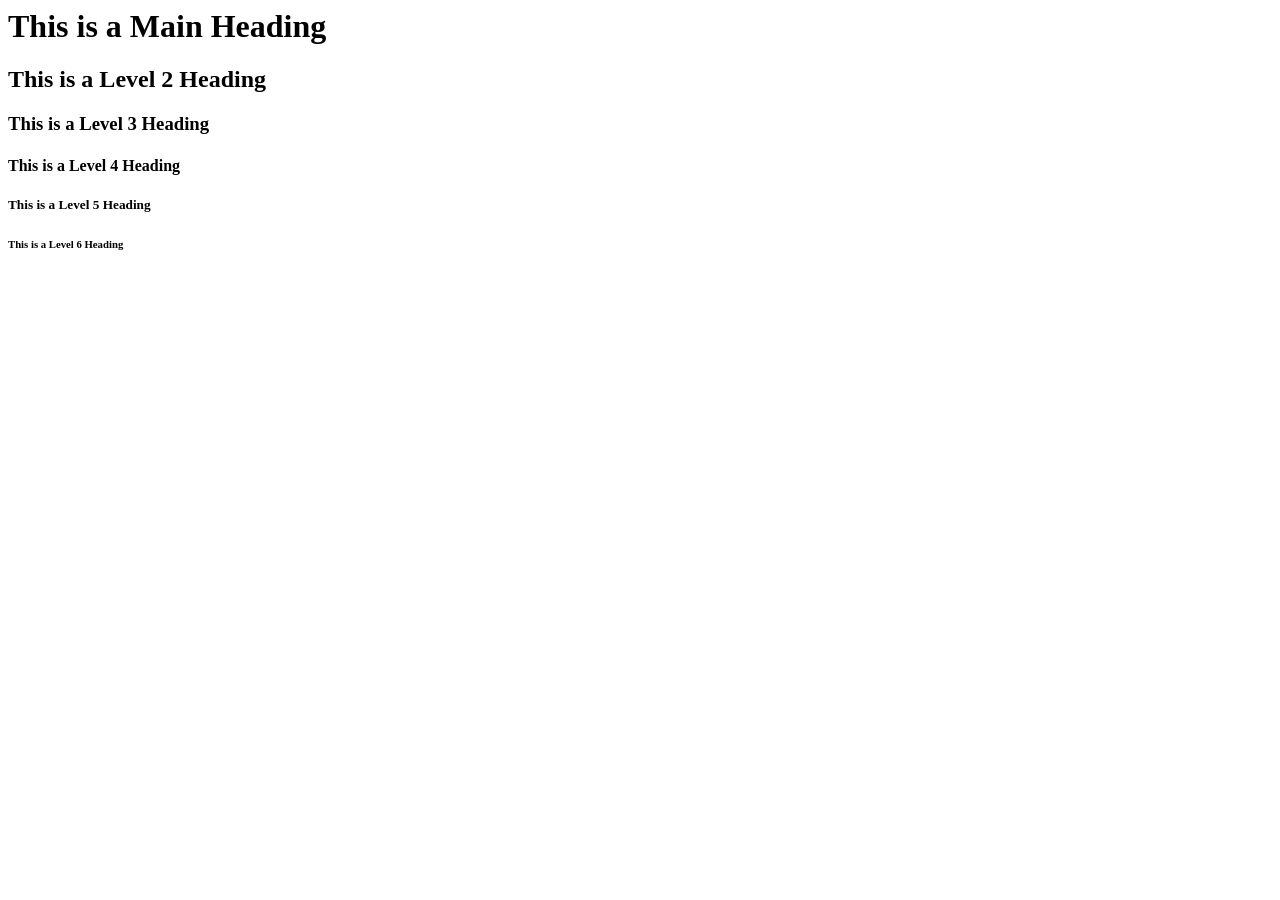
<file: chapter-02/headings.html>
<html>
	<head>
		<title>Headings</title>
	</head>
	<body>
		<h1>This is a Main Heading</h1>
		<h2>This is a Level 2 Heading</h2>
		<h3>This is a Level 3 Heading</h3>
		<h4>This is a Level 4 Heading</h4>
		<h5>This is a Level 5 Heading</h5>
		<h6>This is a Level 6 Heading</h6>
	</body>
</html>
</file>
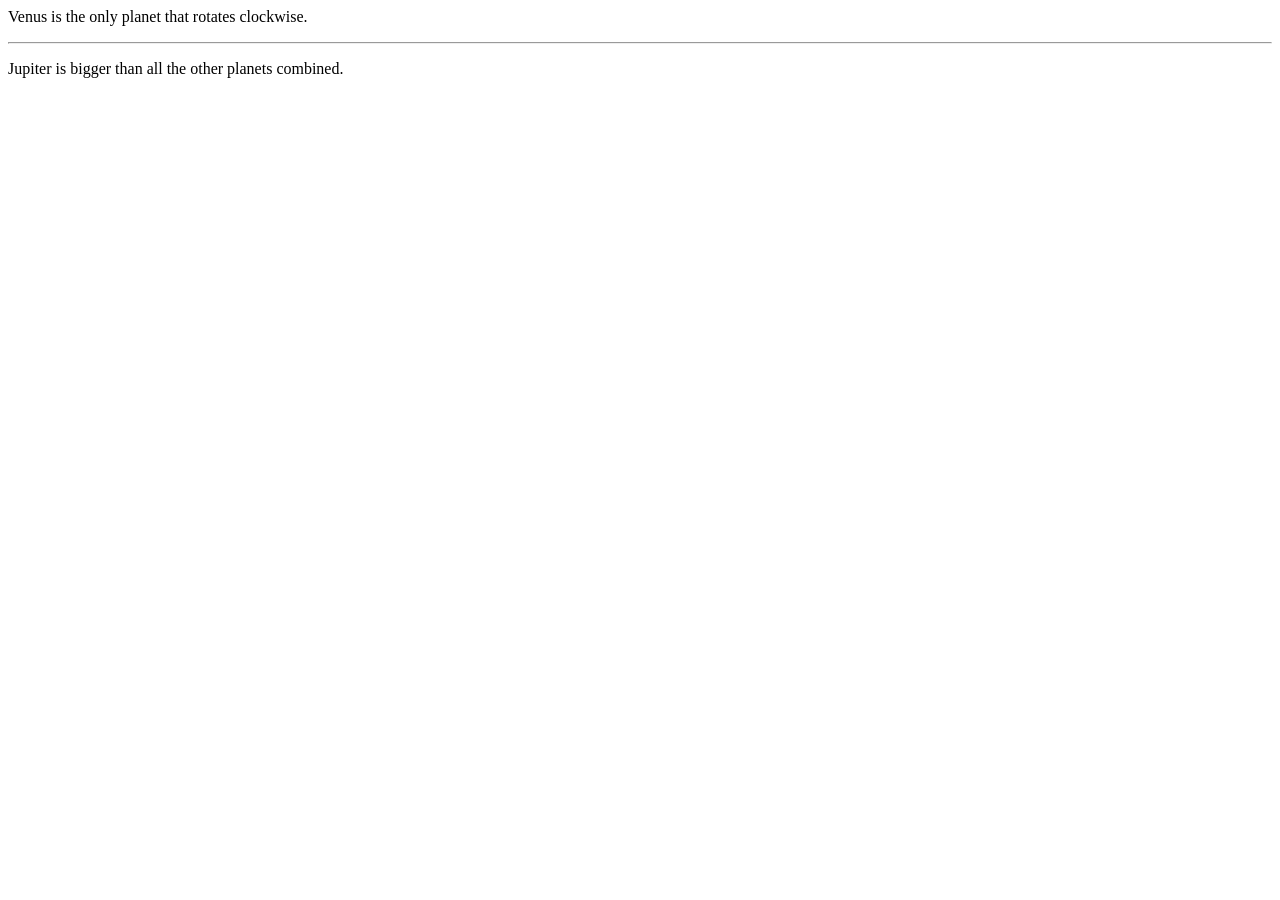
<file: chapter-02/horizontal-rules.html>
<html>
	<head>
		<title>Horizontal Rules</title>
	</head>
	<body>
		<p>Venus is the only planet that rotates clockwise.</p>
		<hr />		<p>Jupiter is bigger than all the other planets combined.</p>
	</body>
</html>
</file>
<file: styles.css>
body {
  font-family: Arial, Verdana, sans-serif;
  color: #665544;
  margin: 0;
}

#container {
  max-width: 1200px;
  margin: auto;
  padding: 20px;
  display: flex;
  flex-wrap: wrap;
  /* allows wrapping on small screens */
  gap: 20px;
}

.section {
  flex: 1 1 300px;
  /* responsive columns */
  border: 1px solid #0088dd;
  padding: 20px;
  box-sizing: border-box;
}

a {
  color: #0088dd;
  text-decoration: none;
}

a:hover {
  color: #111111;
}

.little {
  font-size: 0.75em;
  float: right;
}

/* Mobile Layout */
@media (max-width: 600px) {
  #container {
    flex-direction: column;
  }

  .section {
    width: 100%;
  }
}
</file>
